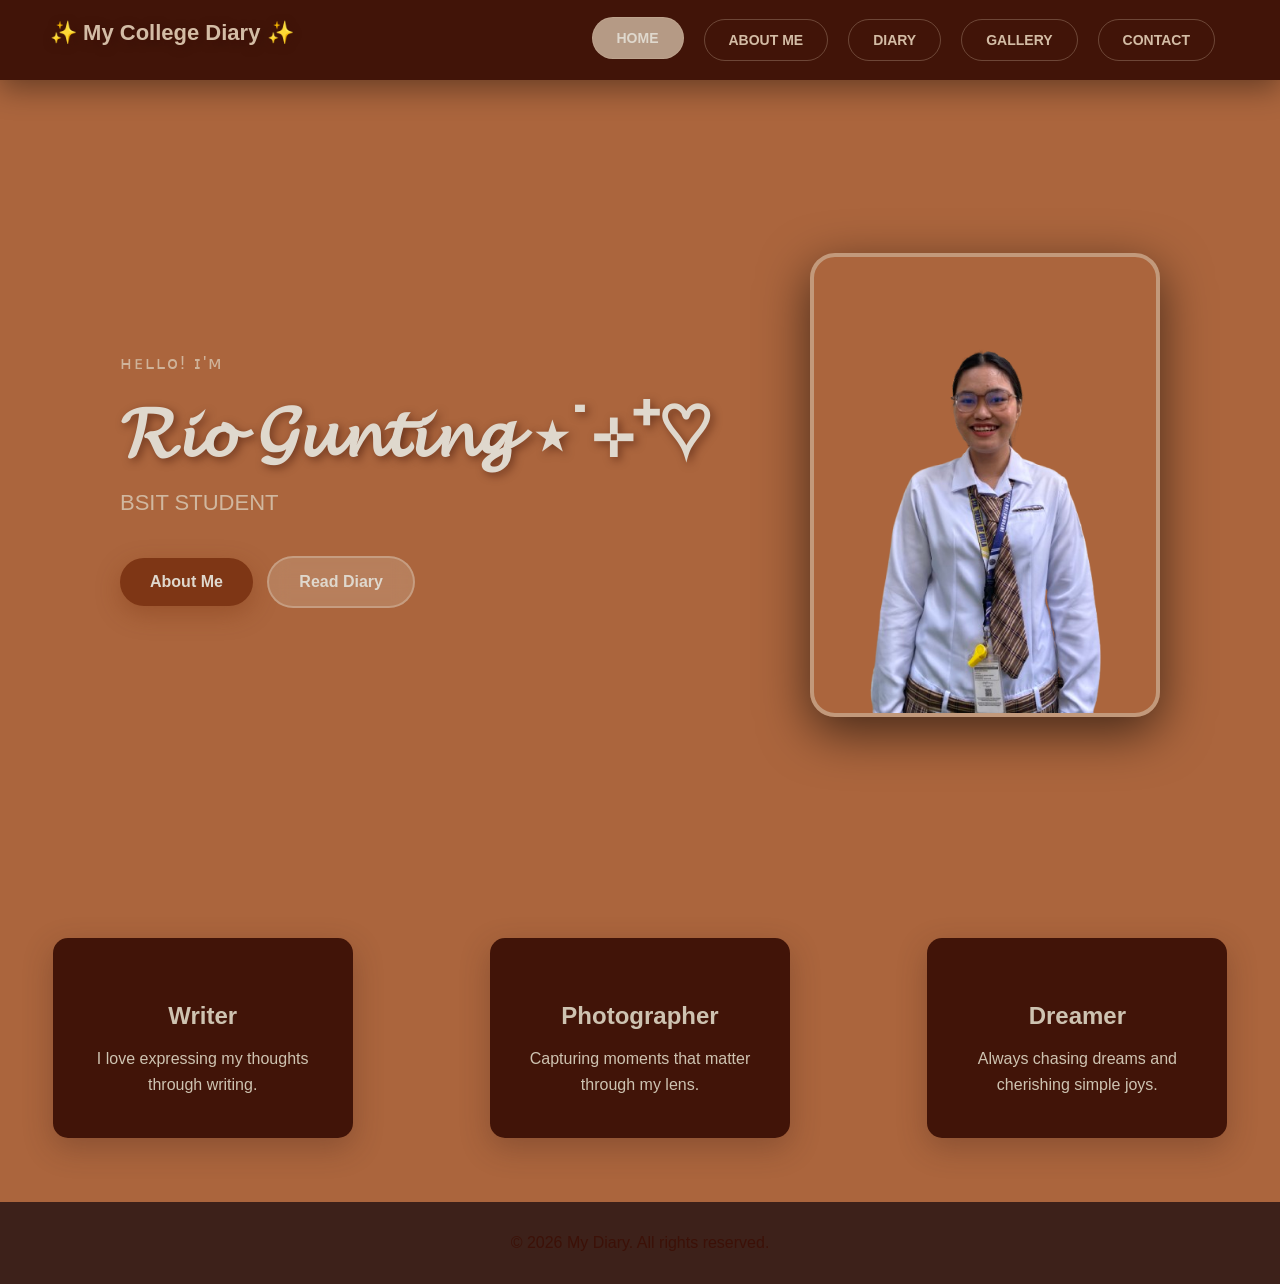
<file: index.html>
<!DOCTYPE html>
<html lang="en">
<head>
    <meta charset="UTF-8">
    <meta name="viewport" content="width=device-width, initial-scale=1">
    <title>Rio's College Diary</title>
    <link rel="stylesheet" href="style.css">
</head>
<body>
    <!-- Navigation -->
    <div class="site-title">✨ My College Diary ✨</div>
    <nav>
        <a href="index.html" class="active">HOME</a>
        <a href="about.html">ABOUT ME</a>
        <a href="diary.html">DIARY</a>
        <a href="gallery.html">GALLERY</a>
        <a href="contact.html">CONTACT</a>
    </nav>

    <!-- Hero Section -->
    <header>
        <div class="intro-text">
            <small>ʜᴇʟʟᴏ! ɪ'ᴍ</small>
            <h1>𝓡𝓲𝓸 𝓖𝓾𝓷𝓽𝓲𝓷𝓰 ⋆˙⊹⁺♡</h1>
            <p class="subtitle">BSIT STUDENT</p>
            <div class="hero-buttons">
                <a href="about.html" class="btn primary">About Me</a>
                <a href="diary.html" class="btn secondary">Read Diary</a>
            </div>
        </div>
        <img src="removebg.png" alt="Rio Gunting" class="profile-photo">
    </header>
</body>
</html>
    <div style="display: grid; grid-template-columns: repeat(auto-fit, minmax(280px, 1fr)); gap: 2rem; margin-top: 3rem; justify-items: center;">
    <div style="background: var(--white); padding: 2.5rem 2rem; border-radius: 15px; box-shadow: var(--shadow); text-align: center; min-height: 200px; display: flex; flex-direction: column; justify-content: center; width: 100%; max-width: 300px;">
        <i class="fas fa-feather-alt" style="font-size: 3rem; color: var(--accent); margin-bottom: 1.5rem;"></i>
        <h3 style="margin: 0 0 1rem 0; font-size: 1.5rem;">Writer</h3>
        <p style="margin: 0; line-height: 1.6;">I love expressing my thoughts through writing.</p>
    </div>
    
    <div style="background: var(--white); padding: 2.5rem 2rem; border-radius: 15px; box-shadow: var(--shadow); text-align: center; min-height: 200px; display: flex; flex-direction: column; justify-content: center; width: 100%; max-width: 300px;">
        <i class="fas fa-camera" style="font-size: 3rem; color: var(--accent); margin-bottom: 1.5rem;"></i>
        <h3 style="margin: 0 0 1rem 0; font-size: 1.5rem;">Photographer</h3>
        <p style="margin: 0; line-height: 1.6;">Capturing moments that matter through my lens.</p>
    </div>
    
    <div style="background: var(--white); padding: 2.5rem 2rem; border-radius: 15px; box-shadow: var(--shadow); text-align: center; min-height: 200px; display: flex; flex-direction: column; justify-content: center; width: 100%; max-width: 300px;">
        <i class="fas fa-heart" style="font-size: 3rem; color: var(--accent); margin-bottom: 1.5rem;"></i>
        <h3 style="margin: 0 0 1rem 0; font-size: 1.5rem;">Dreamer</h3>
        <p style="margin: 0; line-height: 1.6;">Always chasing dreams and cherishing simple joys.</p>
    </div>
</div>

 <footer class="footer">
        <div class="container">
            <p>&copy; 2026 My Diary. All rights reserved.</p>
        </div>
    </footer>
</file>
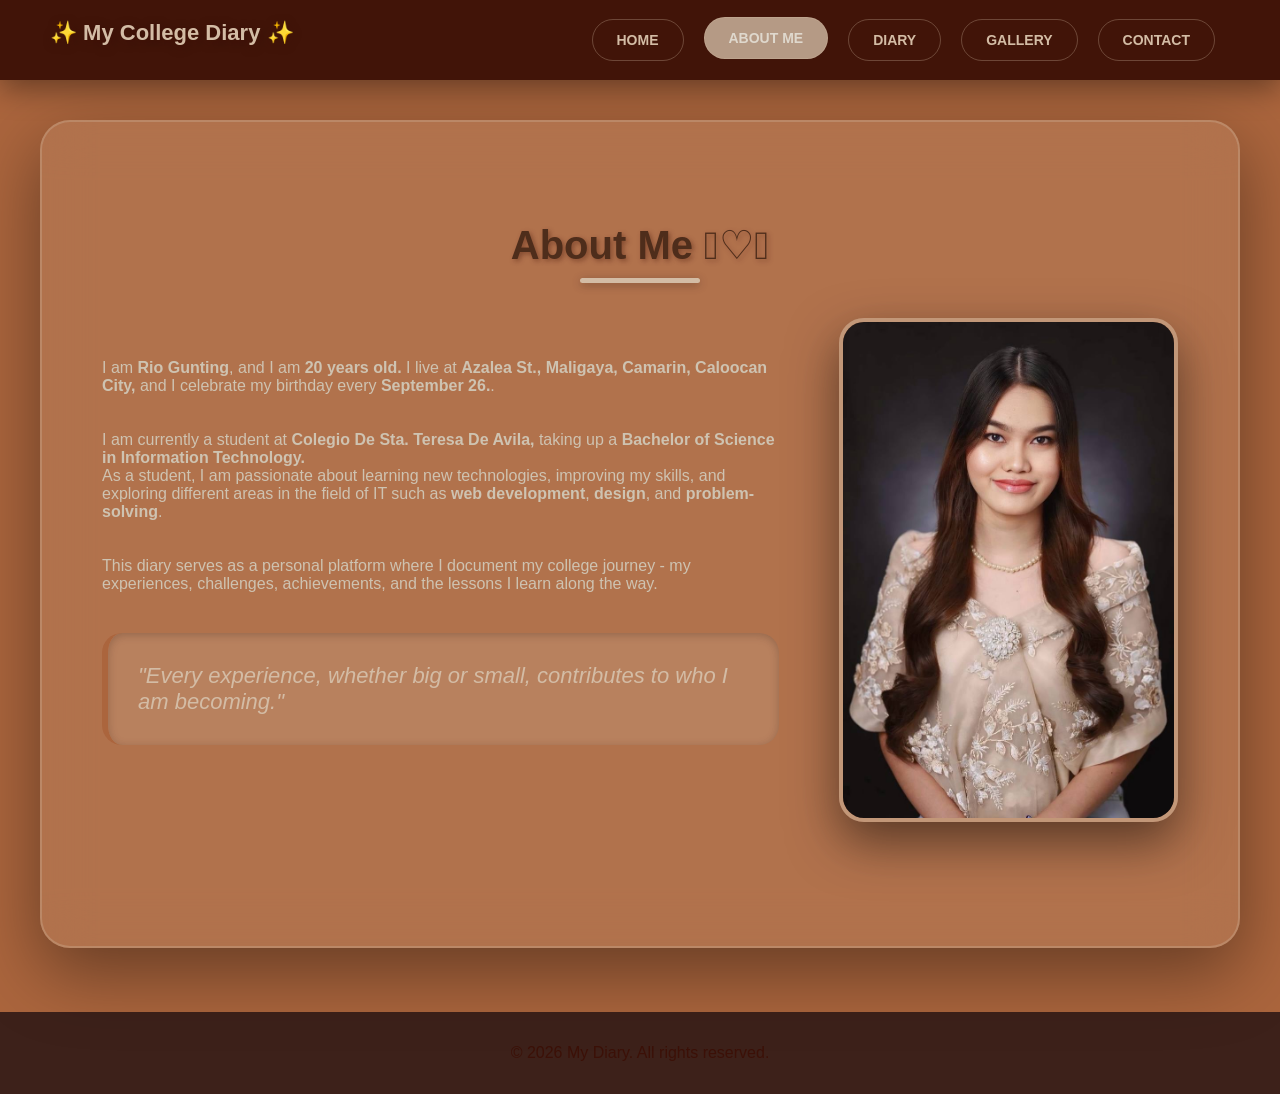
<file: about.html>
<!DOCTYPE html>
<html lang="en">
<head>
    <meta charset="UTF-8">
    <meta name="viewport" content="width=device-width, initial-scale=1">
    <title>About Me - Rio's Diary</title>
    <link rel="stylesheet" href="style.css">
</head>
<body>
    <div class="site-title">✨ My College Diary ✨</div>
    <nav>
        <a href="index.html">HOME</a>
        <a href="about.html" class="active">ABOUT ME</a>
        <a href="diary.html">DIARY</a>
        <a href="gallery.html">GALLERY</a>
        <a href="contact.html">CONTACT</a>
    </nav>

    <section class="page-content">
        <h1>About Me 𓆩♡𓆪</h1>
        <div class="content-grid">
            <div class="text-content">
                <p>I am <strong>Rio Gunting</strong>, and I am <strong>20 years old. </strong>I live at <strong>Azalea St., Maligaya, Camarin, Caloocan City,</strong> and I celebrate my birthday every <strong>September 26.</strong>.</p> <br></br>
                <p>I am currently a student at <strong>Colegio De Sta. Teresa De Avila,</strong> taking up a <strong>Bachelor of Science in Information Technology.</strong> </p>
                <p>As a student, I am passionate about learning new technologies, improving my skills, and exploring different areas in the field of IT such as <strong>web development</strong>, <strong>design</strong>, and <strong>problem-solving</strong>.</p><br></br>
                <p>This diary serves as a personal platform where I document my college journey - my experiences, challenges, achievements, and the lessons I learn along the way.</p>
                <blockquote>"Every experience, whether big or small, contributes to who I am becoming."</blockquote>
            </div>
            <div class="about-image">
                <img src="formal.jfif" alt="Rio Gunting">
            </div>
            
        </div>
    </section>
</body>
</html>
   <footer class="footer">
        <div class="container">
            <p>&copy; 2026 My Diary. All rights reserved.</p>
        </div>
    </footer>
</file>
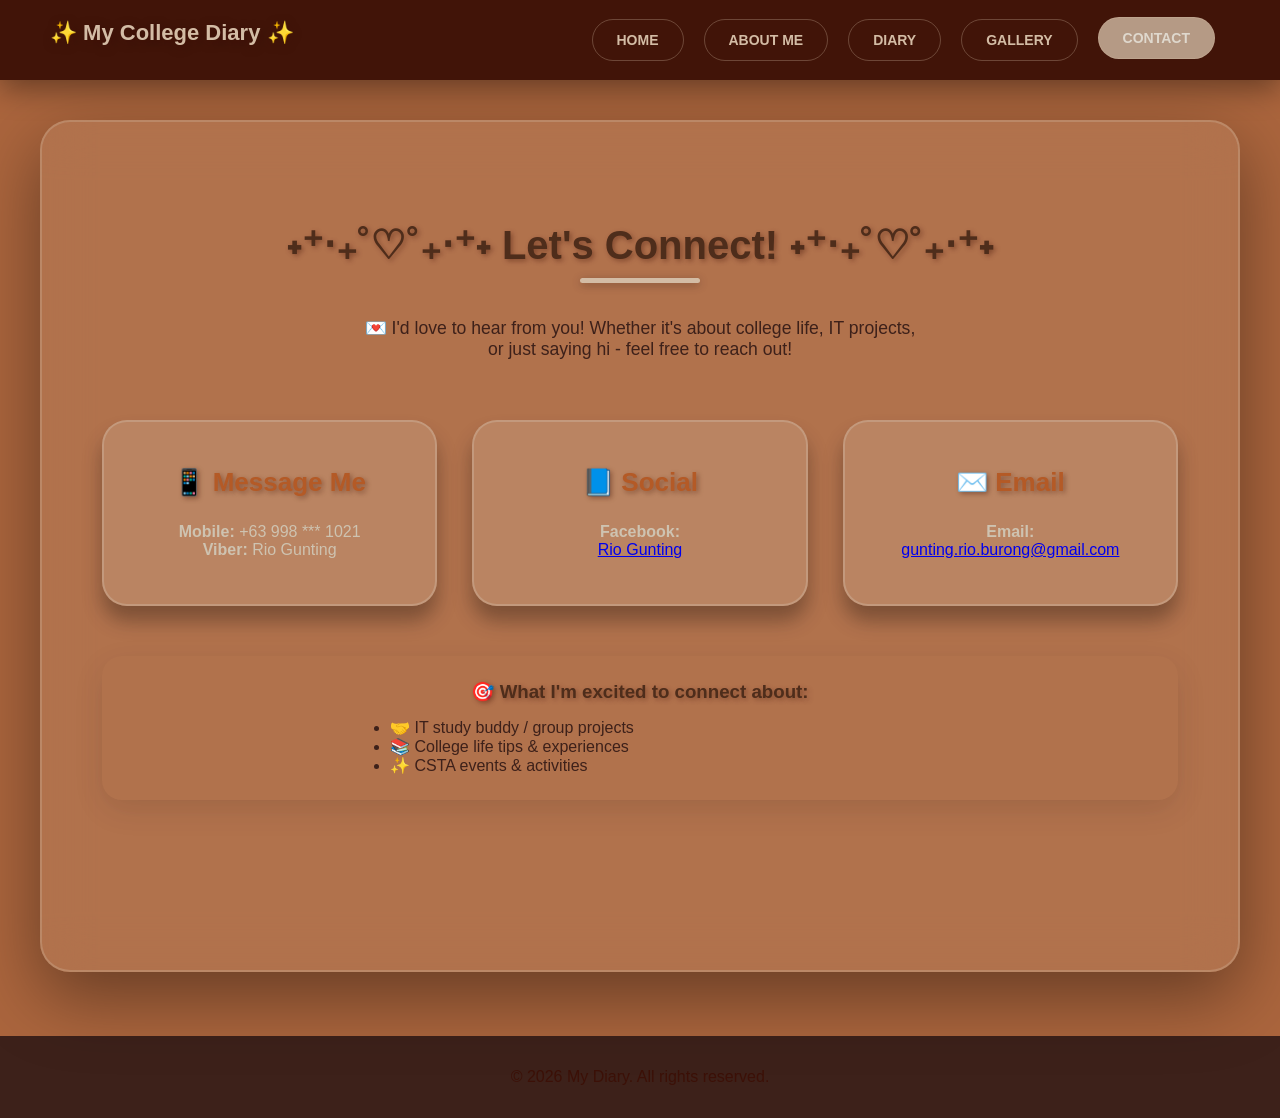
<file: contact.html>
<!DOCTYPE html>
<html lang="en">
<head>
    <meta charset="UTF-8">
    <meta name="viewport" content="width=device-width, initial-scale=1">
    <title>Contact - Rio Gunting</title>
    <link rel="stylesheet" href="style.css">
    <style>
        .contact-intro {
            text-align: center;
            max-width: 600px;
            margin: 0 auto 50px;
            padding: 0 20px;
            color:#3D211A;
            font-size: 1.1em;
        }
        .contact-cta {
            text-align: center;
            margin: 50px 0;
            padding: 25px;
            background: ( #AB653D 0%, #bd6b3b 100%);
            border-radius: 20px;
            box-shadow: 0 10px 30px rgba(0,0,0,0.1);
        }
        .contact-cta h3 { color: #c0aa72; margin-bottom: 15px; }
    </style>
</head>
<body>
    <div class="site-title">✨ My College Diary ✨</div>
    <nav>
        <a href="index.html">HOME</a>
        <a href="about.html">ABOUT ME</a>
        <a href="diary.html">DIARY</a>
        <a href="gallery.html">GALLERY</a>
        <a href="contact.html" class="active">CONTACT</a>
    </nav>

    <section class="page-content contact-page">
        <h1 style="text-align: center;">˖⁺‧₊˚♡˚₊‧⁺˖ Let's Connect! ˖⁺‧₊˚♡˚₊‧⁺˖</h1>
        
    
        <div class="contact-intro">
            💌 I'd love to hear from you! Whether it's about college life, IT projects, or just saying hi - feel free to reach out! 
        </div>

        <div class="contact-grid">
            <div class="contact-card">
                <h3>📱 Message Me</h3>
                <p><strong>Mobile:</strong> +63 998 *** 1021</p>
                <p><strong>Viber:</strong> Rio Gunting</p>
            </div>
            <div class="contact-card">
                <h3>📘 Social</h3>
                <p><strong>Facebook:</strong><br>
                <a href="https://facebook.com/riogunting" target="_blank">Rio Gunting</a></p>
            </div>
            <div class="contact-card">
                <h3>✉️ Email</h3>
                <p><strong>Email:</strong><br>
                <a href="mailto:gunting.rio.burong@gmail.com">gunting.rio.burong@gmail.com</a></p>
            </div>
        </div>

       
        <div class="contact-cta">
            <h3>🎯 What I'm excited to connect about:</h3>
            <ul style="text-align: left; max-width: 500px; margin: 0 auto; color: #3D211A">
                <li>🤝 IT study buddy / group projects</li>
                <li>📚 College life tips & experiences</li>
                <li>✨ CSTA events & activities</li>
            </ul>
        </div>
    </section>

    <footer class="footer">
        <div class="container">
            <p>&copy; 2026 My Diary. All rights reserved.</p>
        </div>
    </footer>
</file>
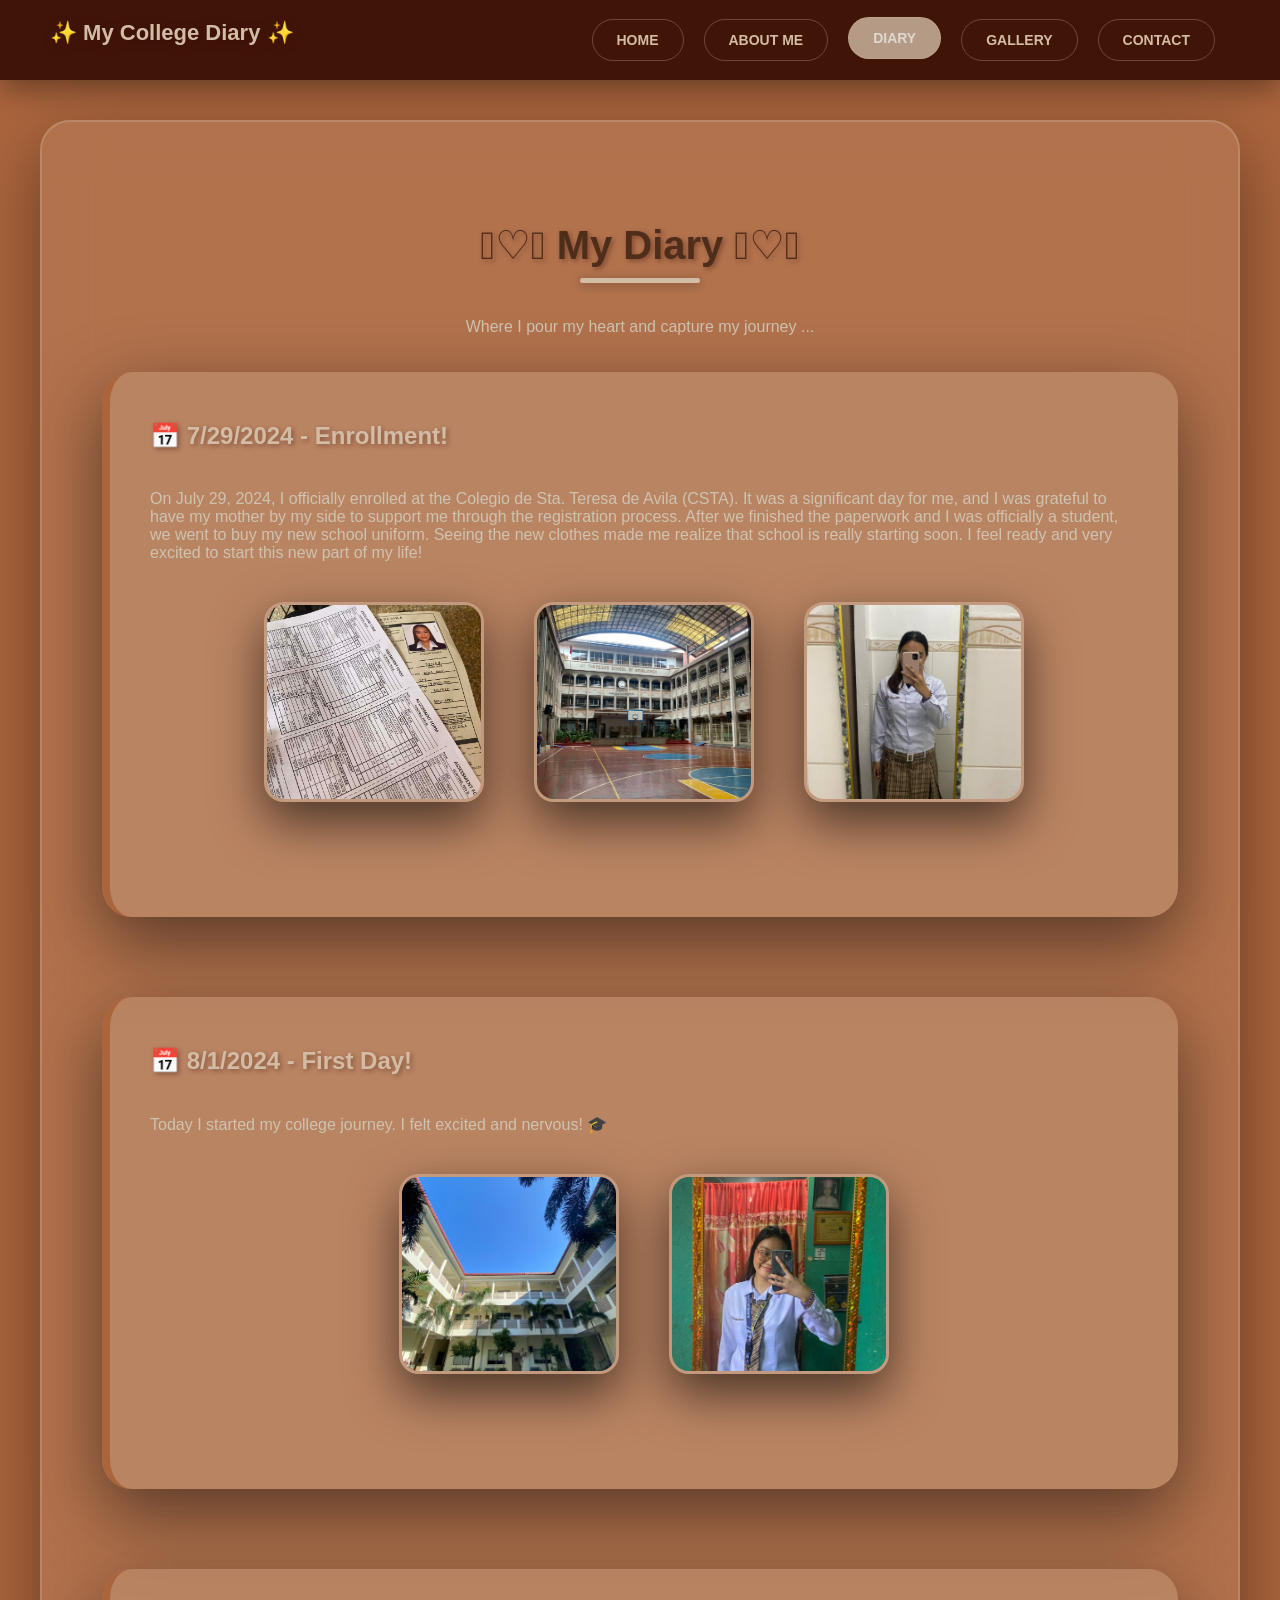
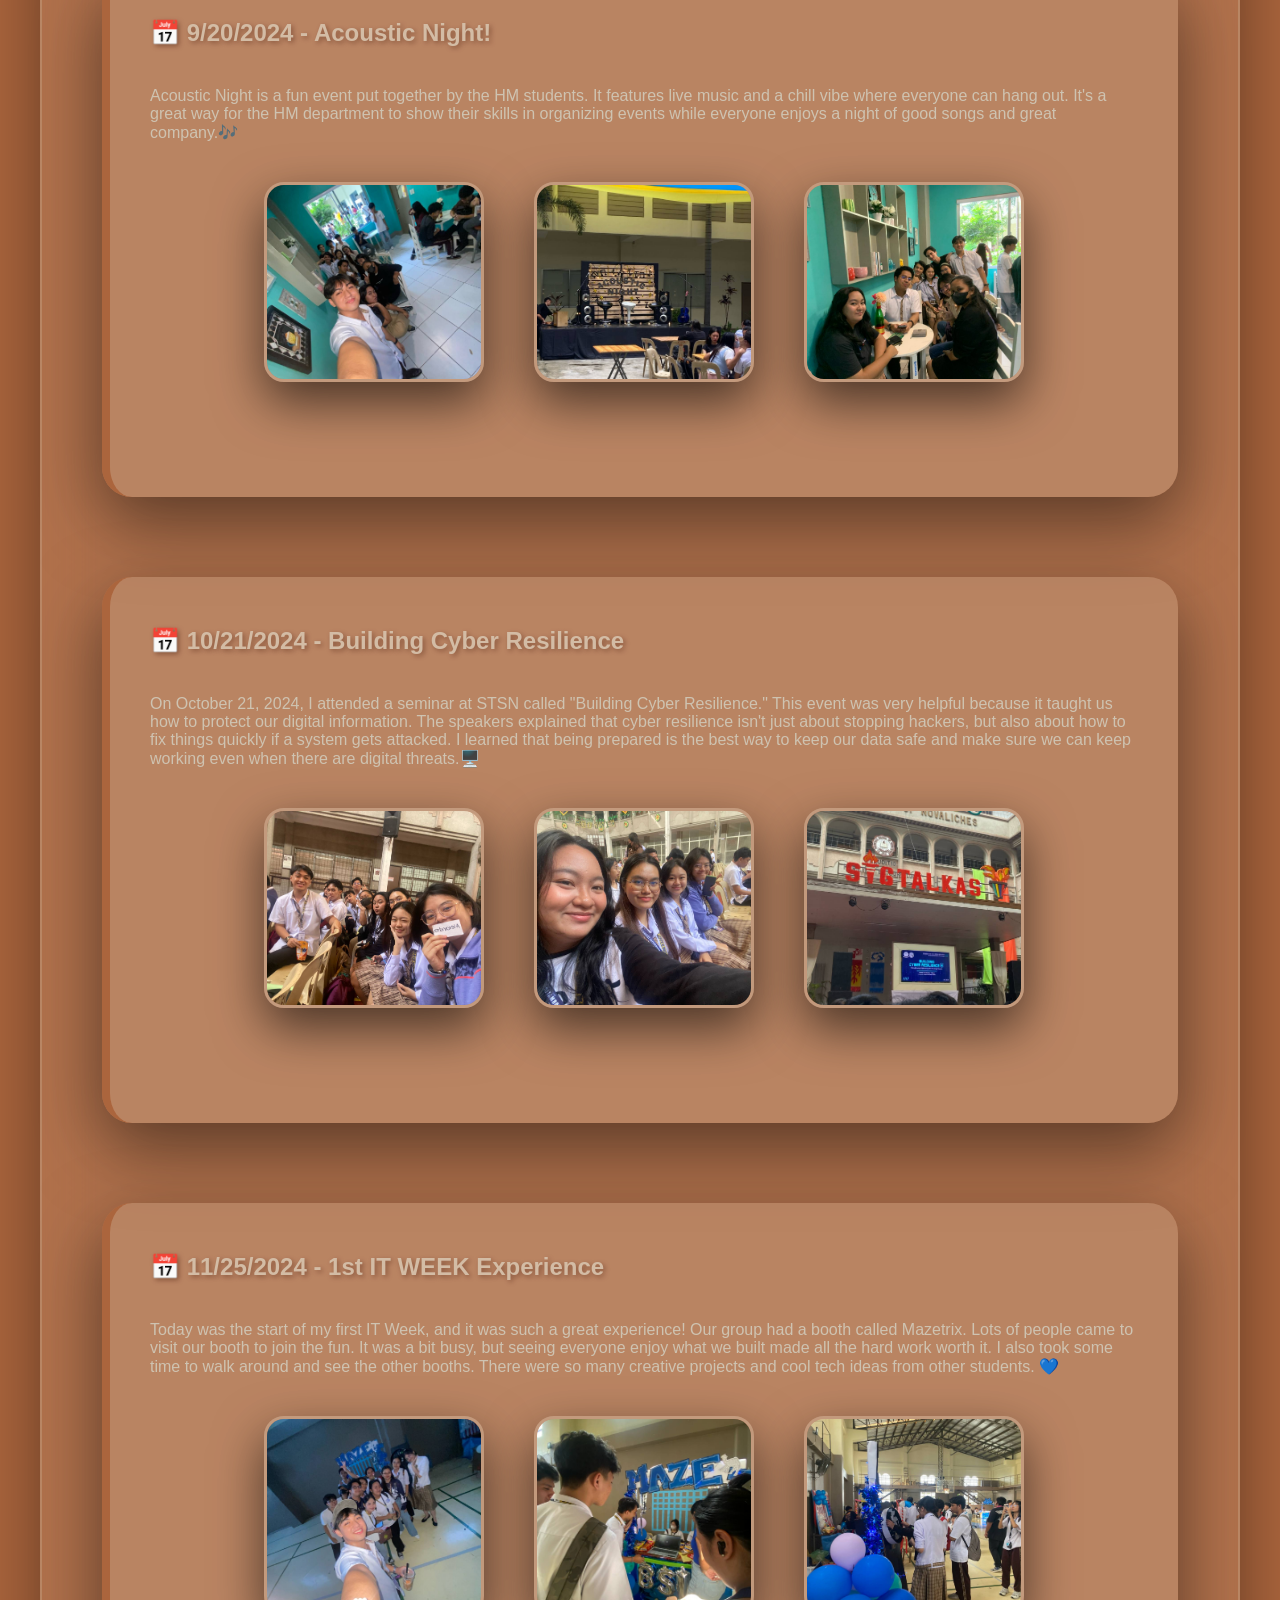
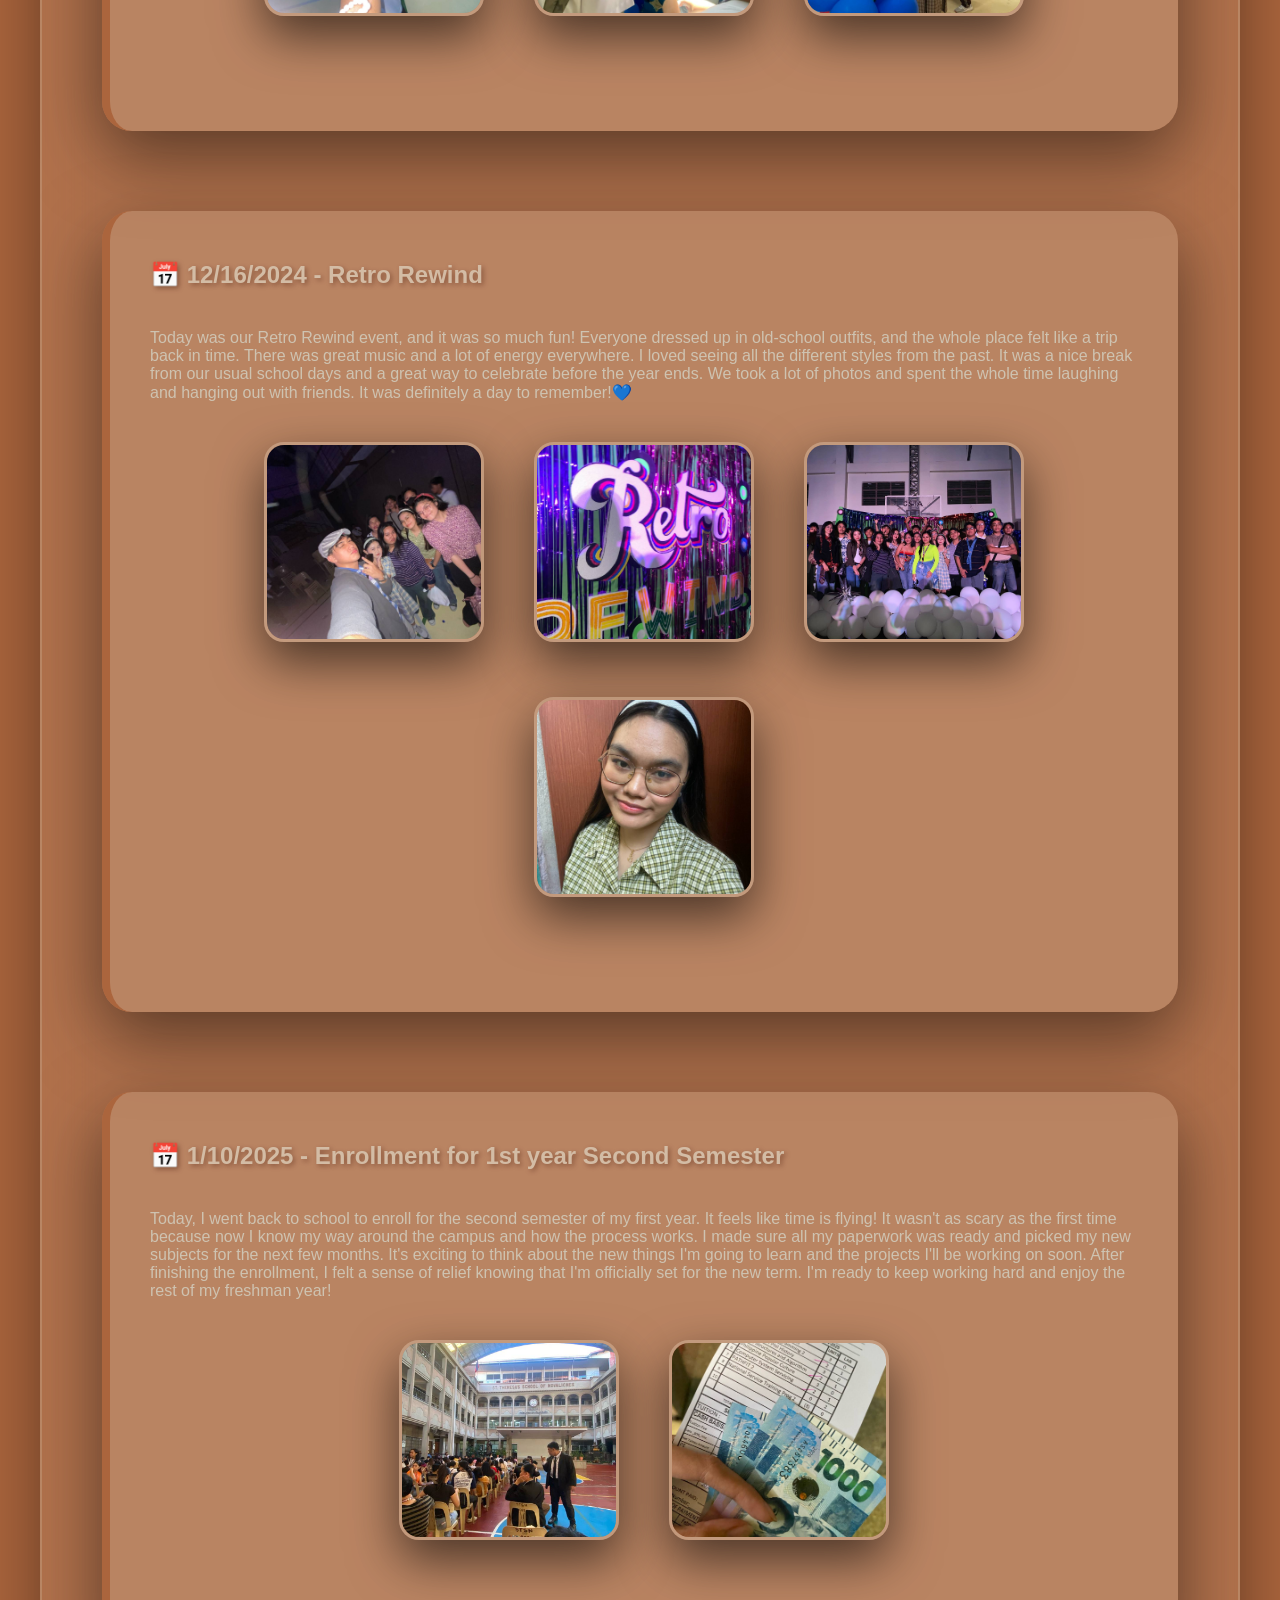
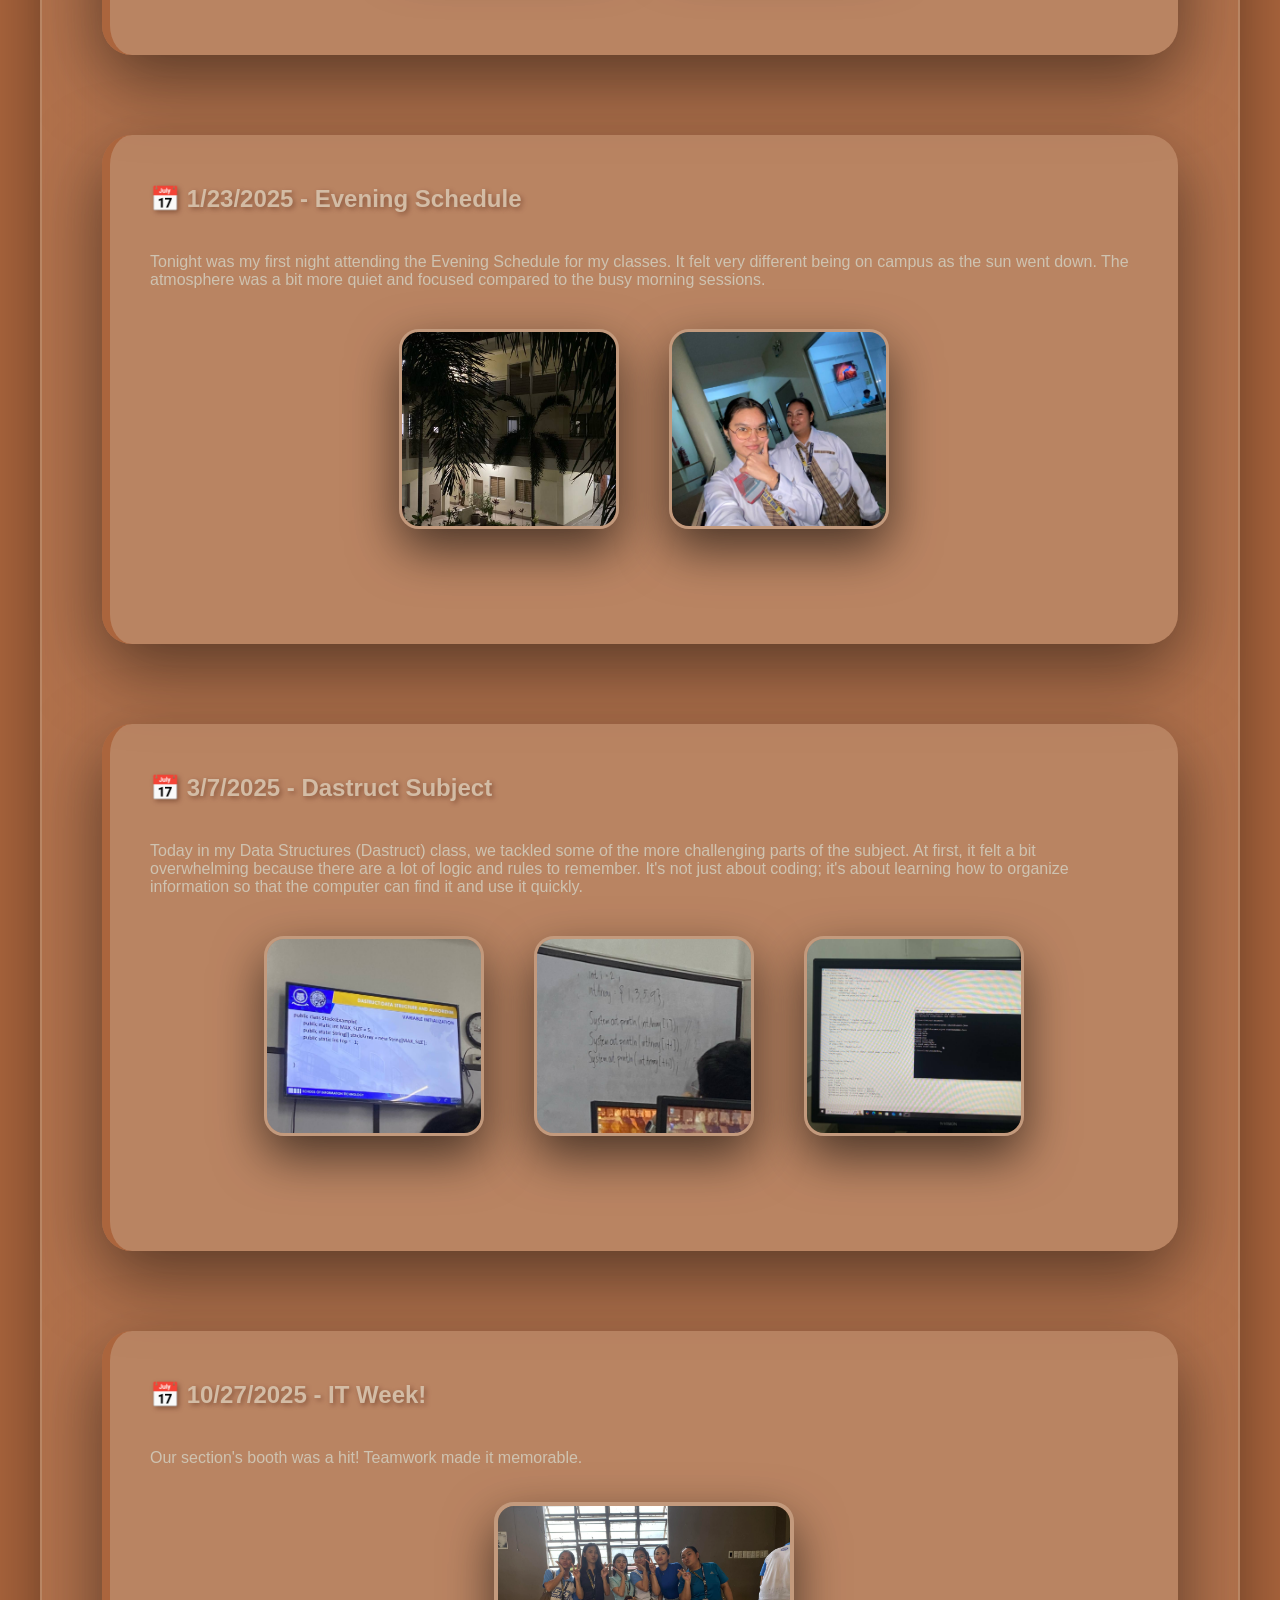
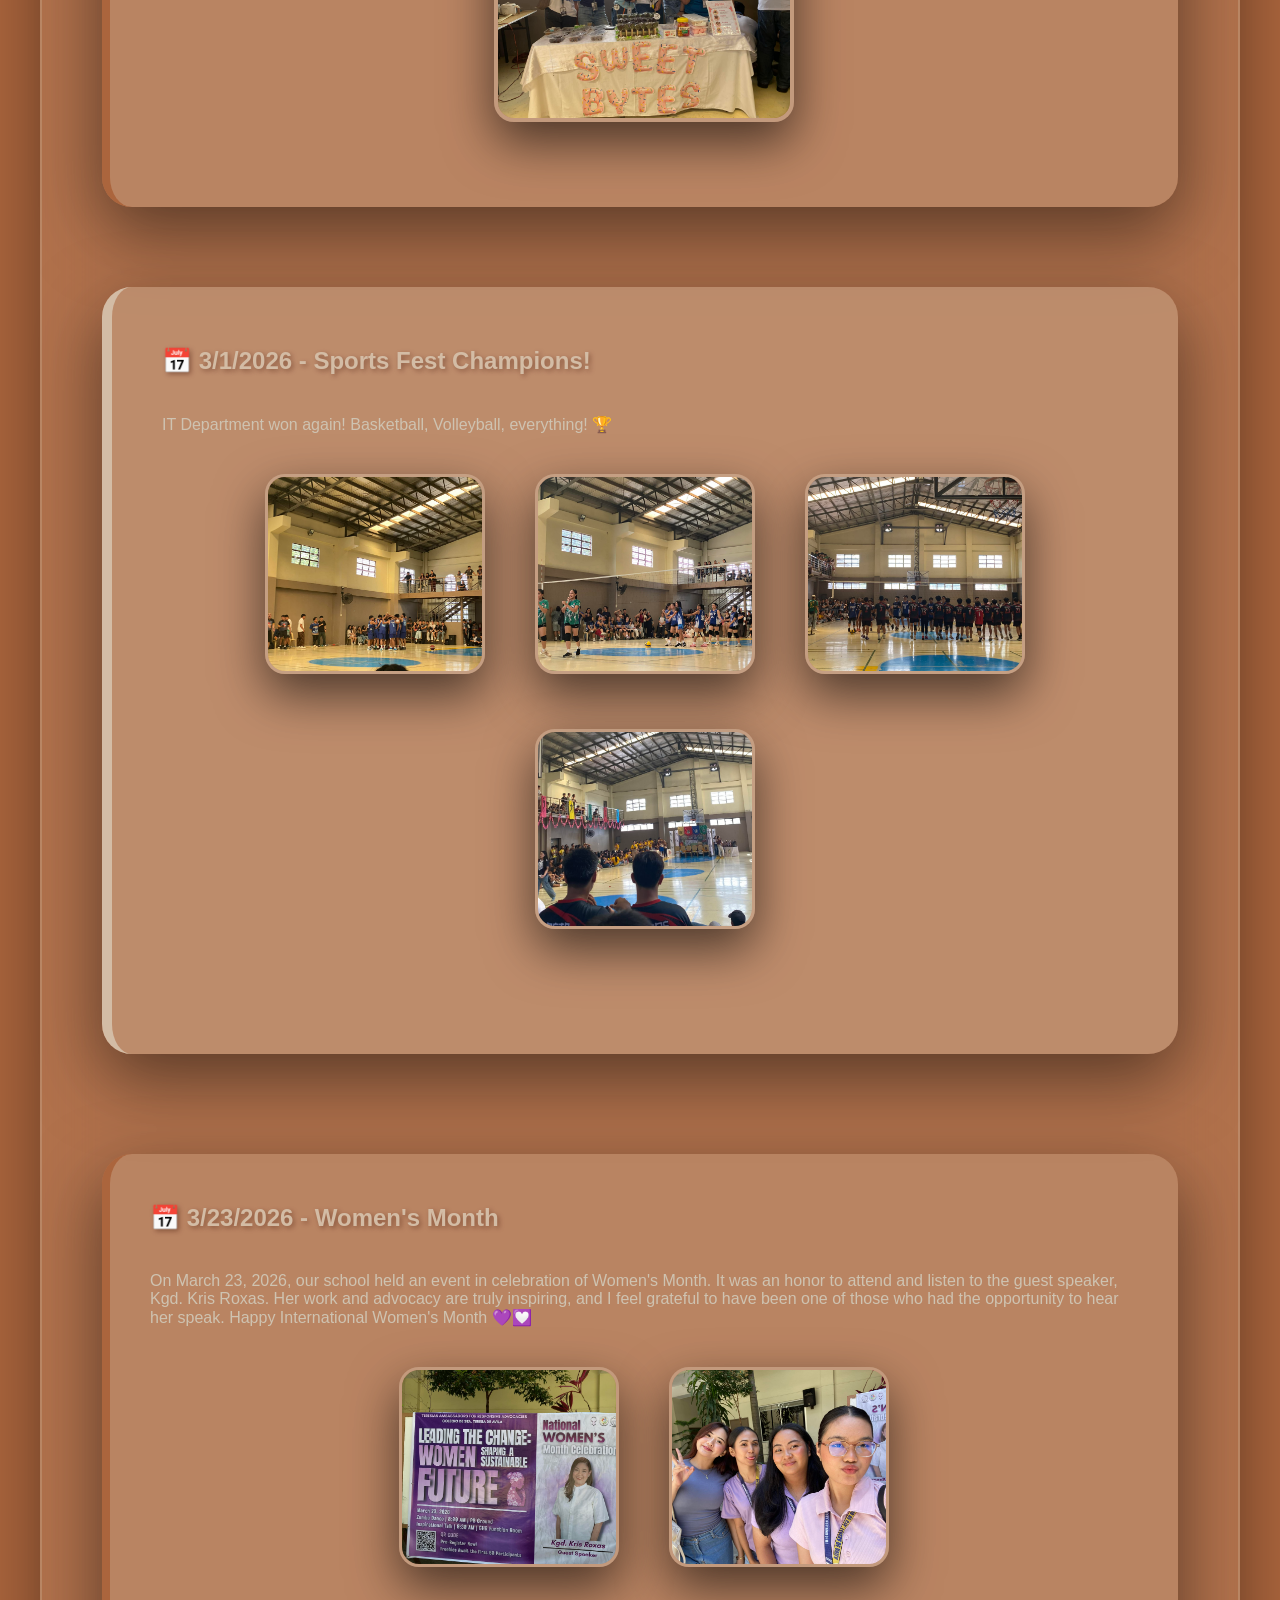
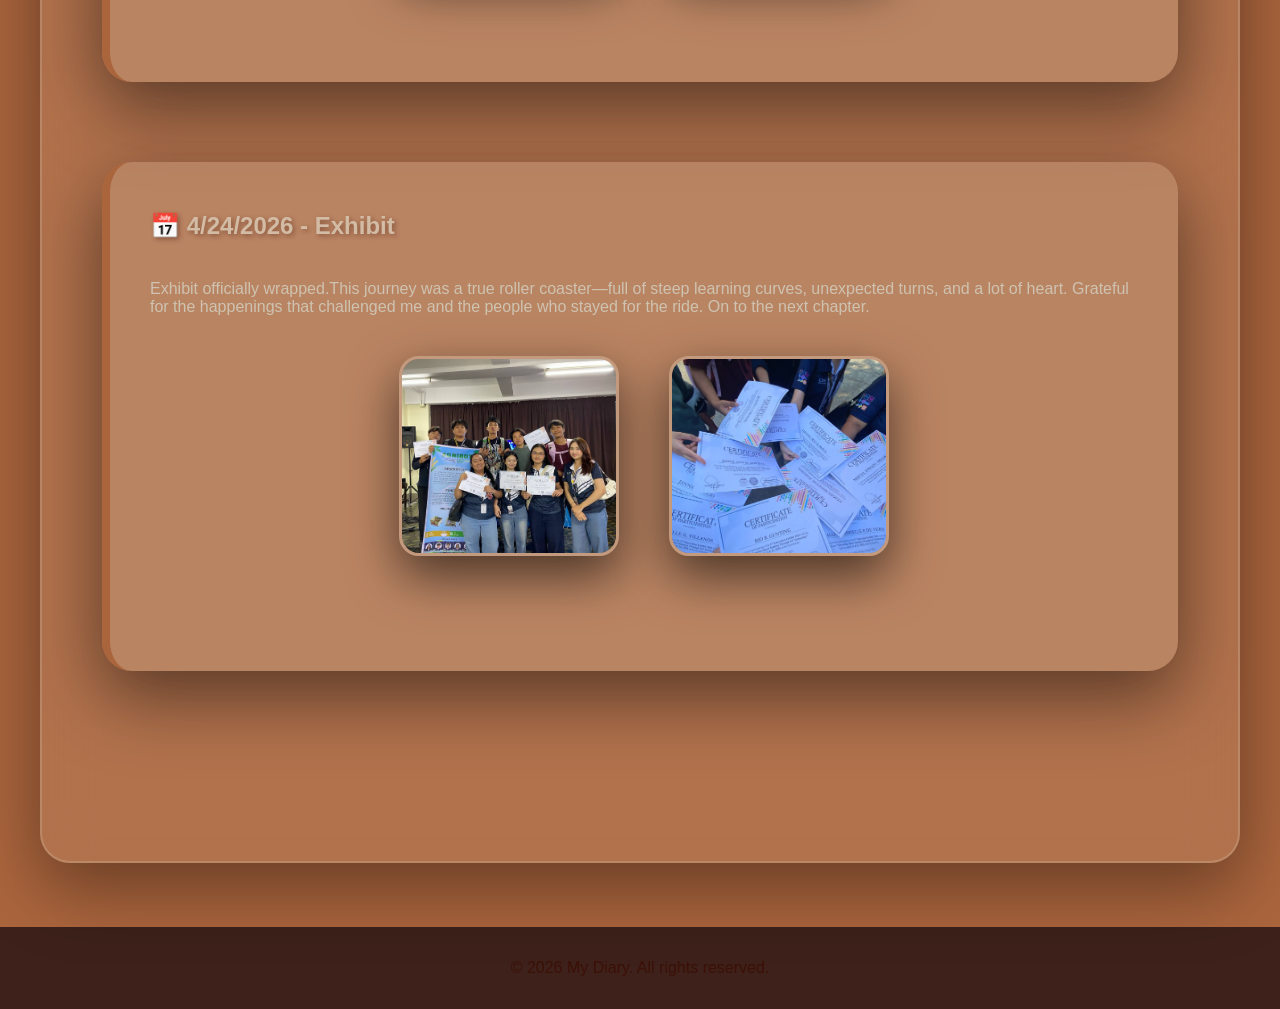
<file: diary.html>
<!DOCTYPE html>
<html lang="en">
<head>
    <meta charset="UTF-8">
    <meta name="viewport" content="width=device-width, initial-scale=1">
    <title>Diary - Rio's College Journey</title>
    <link rel="stylesheet" href="style.css">
</head>
<body>
    <div class="site-title">✨ My College Diary ✨</div>
    <nav>
        <a href="index.html">HOME</a>
        <a href="about.html">ABOUT ME</a>
        <a href="diary.html" class="active">DIARY</a>
        <a href="gallery.html">GALLERY</a>
        <a href="contact.html">CONTACT</a>
    </nav>

    <div class="diary-wrapper">
        
        <section class="page-content diary-page">
            <h1>𓆩♡𓆪 My Diary 𓆩♡𓆪</h1>
            <p class="diary-intro" style="text-align: center; margin: 0 auto; max-width: 600px;"> Where I pour my heart and capture my journey ...</p>
            <br></br>
           
            <div id="staticEntries">
                
            </div>
            
            
            <div id="dynamicEntriesSection"></div>
        </section>
    </div>

    <script>
        
        const STATIC_ENTRIES = [
            {
                date: "2024-07-29",
                title: "Enrollment!",
                content: "On July 29, 2024, I officially enrolled at the Colegio de Sta. Teresa de Avila (CSTA). It was a significant day for me, and I was grateful to have my mother by my side to support me through the registration process. After we finished the paperwork and I was officially a student, we went to buy my new school uniform. Seeing the new clothes made me realize that school is really starting soon. I feel ready and very excited to start this new part of my life!",
                images: ["enroll.jfif", "stsn.jfif", "uni.jfif"]
            },
            {
                date: "2024-08-01",
                title: "First Day!",
                content: "Today I started my college journey. I felt excited and nervous! 🎓",
                images: ["first.jfif", "me.jfif"]
            },
            {
                date: "2024-09-20",
                title: "Acoustic Night!",
                content: "Acoustic Night is a fun event put together by the HM students. It features live music and a chill vibe where everyone can hang out. It's a great way for the HM department to show their skills in organizing events while everyone enjoys a night of good songs and great company.🎶",
                images: ["friend.jfif", "acoustic.jfif", "trops.jfif"]
            },
            {
                date: "2024-10-21",
                title: "Building Cyber Resilience",
                content: "On October 21, 2024, I attended a seminar at STSN called \"Building Cyber Resilience.\" This event was very helpful because it taught us how to protect our digital information. The speakers explained that cyber resilience isn't just about stopping hackers, but also about how to fix things quickly if a system gets attacked. I learned that being prepared is the best way to keep our data safe and make sure we can keep working even when there are digital threats.🖥️",
                images: ["freny.jfif", "frenyy.jfif", "cyber.jfif"]
            },
            {
                date: "2024-11-25",
                title: "1st IT WEEK Experience",
                content: "Today was the start of my first IT Week, and it was such a great experience! Our group had a booth called Mazetrix. Lots of people came to visit our booth to join the fun. It was a bit busy, but seeing everyone enjoy what we built made all the hard work worth it. I also took some time to walk around and see the other booths. There were so many creative projects and cool tech ideas from other students. 💙",
                images: ["group.jfif", "mazetrix.jfif", "part.jfif"]
            },
            {
                date: "2024-12-16",
                title: "Retro Rewind",
                content: "Today was our Retro Rewind event, and it was so much fun! Everyone dressed up in old-school outfits, and the whole place felt like a trip back in time. There was great music and a lot of energy everywhere. I loved seeing all the different styles from the past. It was a nice break from our usual school days and a great way to celebrate before the year ends. We took a lot of photos and spent the whole time laughing and hanging out with friends. It was definitely a day to remember!💙",
                images: ["troops.jfif", "retro.jfif", "firstyr.jfif", "self.jfif"]
            },
            {
                date: "2025-01-10",
                title: "Enrollment for 1st year Second Semester",
                content: "Today, I went back to school to enroll for the second semester of my first year. It feels like time is flying! It wasn't as scary as the first time because now I know my way around the campus and how the process works. I made sure all my paperwork was ready and picked my new subjects for the next few months. It's exciting to think about the new things I'm going to learn and the projects I'll be working on soon. After finishing the enrollment, I felt a sense of relief knowing that I'm officially set for the new term. I'm ready to keep working hard and enjoy the rest of my freshman year!",
                images: ["line.jfif", "payment.jfif"]
            },
            {
                date: "2025-01-23",
                title: "Evening Schedule",
                content: "Tonight was my first night attending the Evening Schedule for my classes. It felt very different being on campus as the sun went down. The atmosphere was a bit more quiet and focused compared to the busy morning sessions.",
                images: ["evening.jfif", "withstacey.jfif"]
            },
            {
                date: "2025-03-07",
                title: "Dastruct Subject",
                content: "Today in my Data Structures (Dastruct) class, we tackled some of the more challenging parts of the subject. At first, it felt a bit overwhelming because there are a lot of logic and rules to remember. It's not just about coding; it's about learning how to organize information so that the computer can find it and use it quickly.",
                images: ["dastract.jfif", "board.jfif", "handson.jfif"]
            },
            {
                date: "2025-10-27",
                title: "IT Week!",
                content: "Our section's booth was a hit! Teamwork made it memorable.",
                images: ["itweek.jfif"]
            },
            {
                date: "2026-03-01",
                title: "Sports Fest Champions!",
                featured: true,
                content: "IT Department won again! Basketball, Volleyball, everything! 🏆",
                images: ["basketball.jfif", "vball.jfif", "mens.jfif", "last.jfif"]
            },
            {
                date: "2026-03-23",
                title: "Women's Month",
                content: "On March 23, 2026, our school held an event in celebration of Women's Month. It was an honor to attend and listen to the guest speaker, Kgd. Kris Roxas. Her work and advocacy are truly inspiring, and I feel grateful to have been one of those who had the opportunity to hear her speak. Happy International Women's Month 💜💟",
                images: ["women.jfif", "purple.jfif"]
            },
            {
                date: "2026-04-24",
                title: "Exhibit",
                content: " Exhibit officially wrapped.This journey was a true roller coaster—full of steep learning curves, unexpected turns, and a lot of heart. Grateful for the happenings that challenged me and the people who stayed for the ride. On to the next chapter. ",
                images: ["ex6.jfif", "ex8.jfif"]
            }
        ];

        
        window.onload = function() {
            loadStaticEntries();
            loadDynamicEntries();
        };

        function loadStaticEntries() {
            const container = document.getElementById('staticEntries');
            container.innerHTML = STATIC_ENTRIES.map(entry => {
                const dateStr = new Date(entry.date).toLocaleDateString('en-PH');
                const imagesHtml = entry.images.length > 1 ? 
                    `<div class="multi-images">${entry.images.map(img => `<img src="${img}" alt="${entry.title}">`).join('')}</div>` :
                    `<img src="${entry.images[0]}" alt="${entry.title}">`;
                
                const featuredClass = entry.featured ? 'featured' : '';
                
                return `
                    <article class="diary-entry ${featuredClass}">
                        <h3>📅 ${dateStr} - ${entry.title}</h3>
                        <p>${entry.content}</p>
                        ${imagesHtml}
                    </article>
                `;
            }).join('');
        }

        function loadDynamicEntries() {
            const entries = JSON.parse(localStorage.getItem('fullDiaryEntries')) || [];
            const container = document.getElementById('dynamicEntriesSection');
            
            if (entries.length === 0) {
                container.innerHTML = '';
                return;
            }

            container.innerHTML = `
                <h3 style="color: #DAA520; margin: 40px 0 25px; text-align: center; border-bottom: 2px solid #DAA520; padding-bottom: 10px;">📱 Recently Saved Entries (${entries.length})</h3>
                ${entries.slice(0, 8).map(entry => `
                    <article class="diary-entry full-entry">
                        <div class="entry-header">
                            <span class="entry-date">${new Date(entry.date).toLocaleDateString('en-PH')}</span>
                            <span class="entry-time">${entry.timestamp}</span>
                        </div>
                        <h3>${entry.title}</h3>
                        <p>${entry.content.substring(0, 200)}${entry.content.length > 200 ? '...' : ''}</p>
                        ${entry.photo ? `<img src="${entry.photo}" alt="Entry photo" class="full-entry-photo">` : ''}
                        <div class="entry-actions-full">
                            <button onclick="viewFullEntry(${entry.id})" class="btn small secondary">👁️ View Full</button>
                            <button onclick="deleteFullEntry(${entry.id})" class="btn small danger">🗑️ Delete</button>
                        </div>
                    </article>
                `).join('')}
            `;
        }

        function deleteFullEntry(id) {
            if (confirm('🗑️ Delete this entry forever?')) {
                let entries = JSON.parse(localStorage.getItem('fullDiaryEntries')) || [];
                entries = entries.filter(e => e.id != id);
                localStorage.setItem('fullDiaryEntries', JSON.stringify(entries));
                loadDynamicEntries();
            }
        }

        function viewFullEntry(id) {
            const entries = JSON.parse(localStorage.getItem('fullDiaryEntries')) || [];
            const entry = entries.find(e => e.id == id);
            if (entry) {
                const fullContent = `📝 ${entry.title}\n\n${entry.content}\n\n💾 Saved: ${entry.timestamp}`;
                alert(fullContent);
            }
        }
    </script>
</body>
</html>
 <footer class="footer">
        <div class="container">
            <p>&copy; 2026 My Diary. All rights reserved.</p>
        </div>
    </footer>
</file>
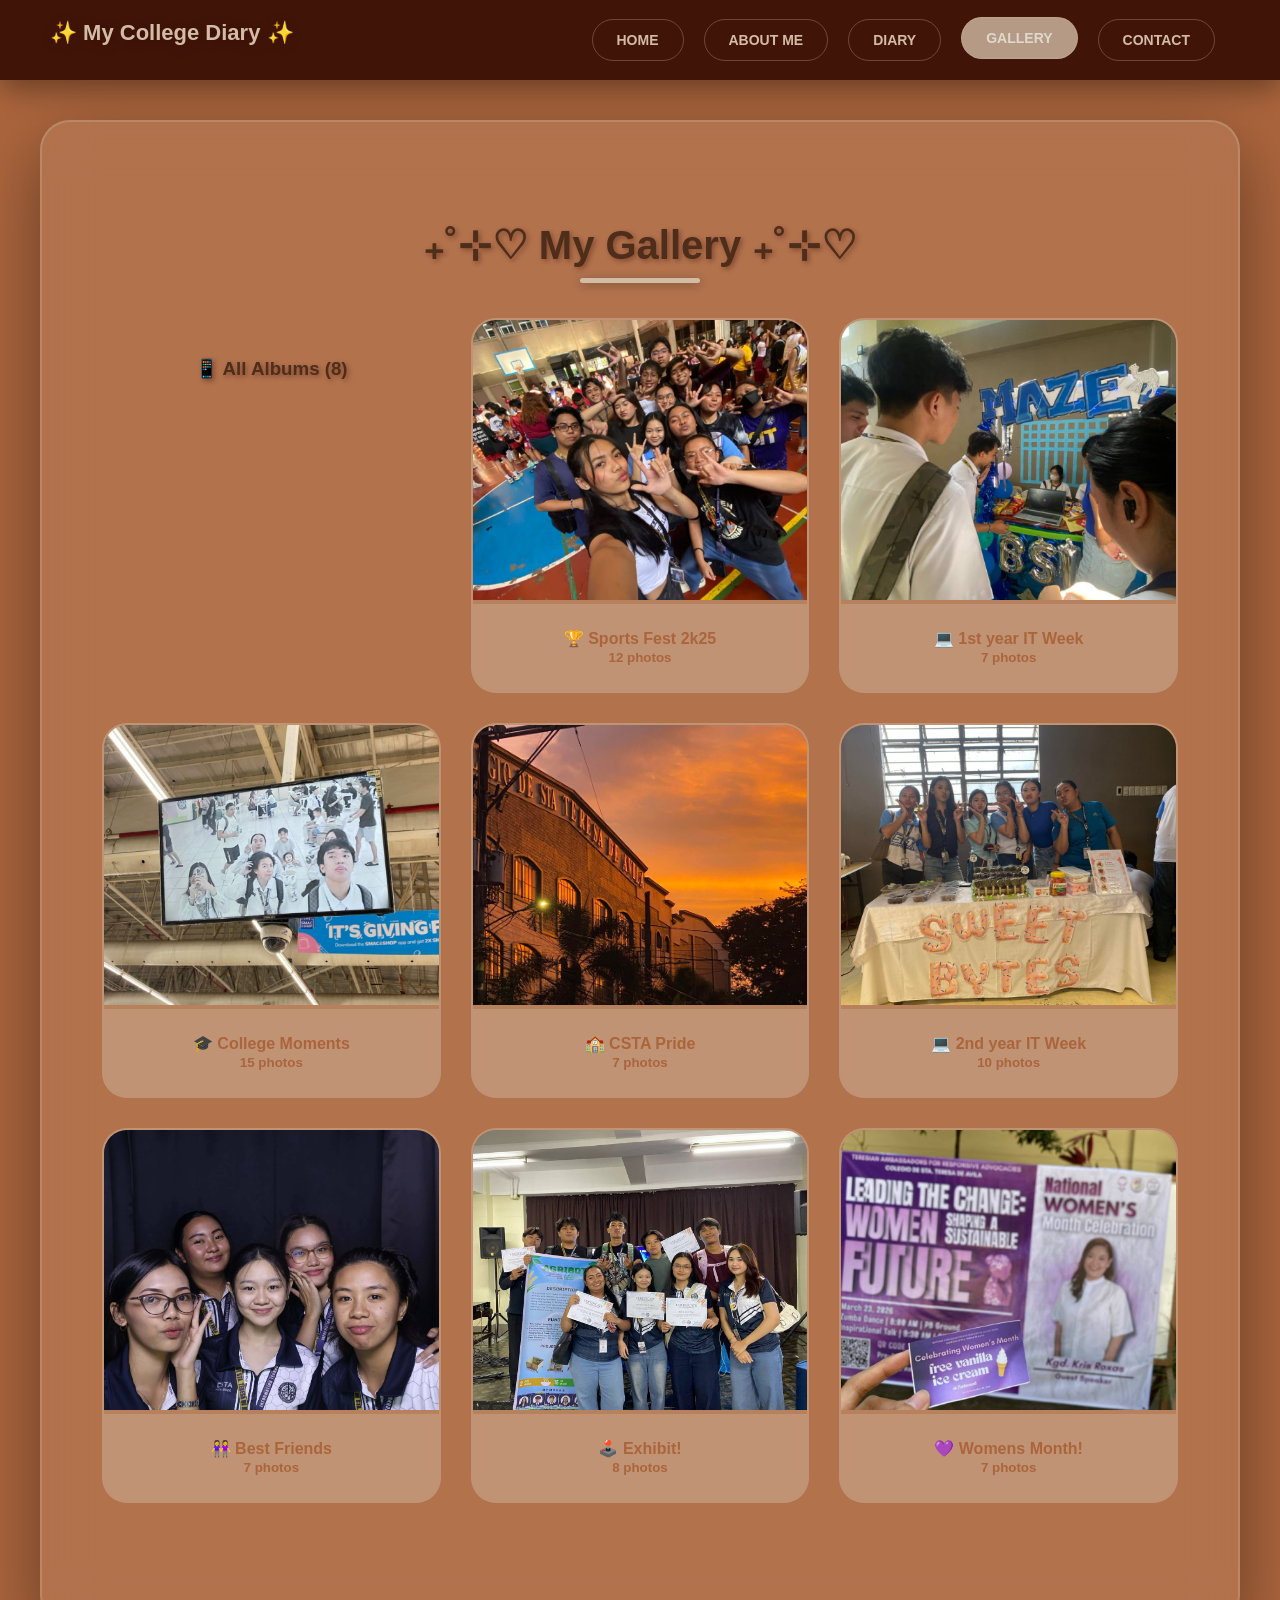
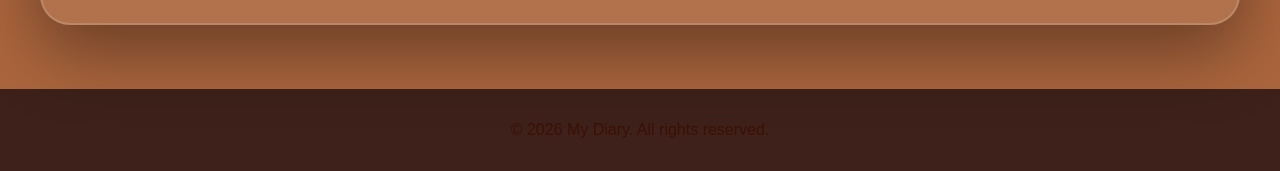
<file: gallery.html>
<!DOCTYPE html>
<html lang="en">
<head>
    <meta charset="UTF-8">
    <meta name="viewport" content="width=device-width, initial-scale=1">
    <title>Gallery - Rio's Memories</title>
    <link rel="stylesheet" href="style.css">
    <style>
        .album-modal{display:none;position:fixed;top:0;left:0;width:100%;height:100%;background:rgba(0,0,0,0.95);z-index:9999;padding:25px;overflow-y:auto;backdrop-filter:blur(20px)}
        .album-modal.active{display:block}
        .album-header{display:flex;justify-content:space-between;align-items:center;margin-bottom:35px;color:#fff;padding-bottom:20px;border-bottom:3px solid rgba(255,255,255,0.2)}
        .album-title-modal{font-size:30px;font-weight:700;text-shadow:2px 2px 8px rgba(0,0,0,0.8)}
        .album-close{background:rgba(255,255,255,0.2);color:#fff;border:none;font-size:26px;width:55px;height:55px;border-radius:50%;cursor:pointer;backdrop-filter:blur(10px);transition:all .3s}
        .album-close:hover{background:rgba(255,60,60,0.7);transform:scale(1.15)}
        .phone-gallery{display:grid;grid-template-columns:repeat(3,1fr);gap:4px;max-width:100%;margin:0 auto}
        .phone-photo{aspect-ratio:1;border-radius:12px;overflow:hidden;cursor:pointer;position:relative;transition:all .3s;box-shadow:0 4px 20px rgba(0,0,0,0.4)}
        .phone-photo:hover{transform:scale(1.03);box-shadow:0 8px 30px rgba(0,0,0,0.6)}
        .phone-photo img{width:100%;height:100%;object-fit:cover}
        .phone-photo.featured{grid-column:span 2;grid-row:span 2}

        @media (min-width:769px) and (max-width:1024px){.phone-gallery{grid-template-columns:repeat(4,1fr);gap:6px}}
        @media (min-width:1025px){.phone-gallery{grid-template-columns:repeat(5,1fr);gap:8px}}
    </style>
</head>
<body>
    <div class="site-title">✨ My College Diary ✨</div>
    <nav>
        <a href="index.html">HOME</a>
        <a href="about.html">ABOUT ME</a>
        <a href="diary.html">DIARY</a>
        <a href="gallery.html" class="active">GALLERY</a>
        <a href="contact.html">CONTACT</a>
    </nav>

    <section class="page-content gallery-page">
        <h1>₊˚⊹♡ My Gallery ₊˚⊹♡</h1>
        
        <div class="gallery-grid" id="savedAlbumsSection"></div>
    </section>

    <div class="album-modal" id="albumModal">
        <div class="album-header">
            <h2 class="album-title-modal" id="albumTitleModal"></h2>
            <button class="album-close" onclick="closeAlbumModal()">×</button>
        </div>
        <div class="phone-gallery" id="phoneGallery"></div>
    </div>

    <script>
        const ALBUMS = {
            'sports':{title:'🏆 Sports Fest 2k25',photos:['sport8.jfif','sportfest.jfif','sport1.jfif','sport2.jfif','sport3.jfif','sport4.jfif','sport5.jfif','sport6.jfif','sport7.jfif','sport.jfif','sport9.jfif','sport10.jfif']},
            'itweek1':{title:'💻 1st year IT Week',photos:['mazetrix.jfif','group.jfif','part.jfif','it1.jfif','it2.jfif','it3.jfif','it4.jfif']},
            'college-moments':{title:'🎓 College Moments',photos:['college8.jfif','moments1.jfif','moments2.jfif','moments3.jfif','college1.jfif','withstacey.jfif','college2.jfif','college3.jfif','college9.jfif','college5.jfif','college11.jfif','college7.jfif','college4.jfif','college10.jfif','college6.jfif']},
            'csta-pride':{title:'🏫 CSTA Pride',photos:['csta.jfif','csta1.jfif','csta2.jfif','csta3.jfif','first.jfif','csta4.jfif','csta5.jfif']},
            'itweek2':{title:'💻 2nd year IT Week',photos:['itweek.jfif','itw1.jfif','itw2.jfif','itw3.jfif','itw4.jfif','itw5.jfif','itw6.jfif','itw7.jfif','itw8.jfif','itw9.jfif']},
            'friends':{title:'👭 Best Friends',photos:['bff1.jfif','bff2.jfif','bff3.jfif','bff4.jfif','bff5.jfif','bff6.jfif','bff7.jfif']},
            'exhibit':{title:'🕹️ Exhibit!',photos:['ex6.jfif','ex2.jfif','ex3.jfif','ex4.jfif','ex5.jfif','ex1.jfif','ex7.jfif','ex8.jfif']},
            'women':{title:'💜 Womens Month!',photos:['women6.jfif','women1.jfif','women.jfif','women2.jfif','women3.jfif','women4.jfif','women5.jfif']},
        };

        function loadAllAlbums(){
            const saved=JSON.parse(localStorage.getItem('savedGalleryAlbums'))||[];
            const allAlbums=[...Object.entries(ALBUMS).map(([id,a])=>({id,title:a.title,photos:a.photos})),...saved];
            const container=document.getElementById('savedAlbumsSection');
            
            if(allAlbums.length===0){
                container.innerHTML='<div style="text-align:center;padding:80px;color:#DEB887">📸 No albums yet!</div>';
                return;
            }
            
            container.innerHTML=`<h3 style="color:#DAA520;margin:40px 0 30px;text-align:center">📱 All Albums (${allAlbums.length})</h3>
                ${allAlbums.slice(0,12).map(a=>`
                    <div class="gallery-item" style="position:relative" data-album-id="${a.id}">
                        <img src="${a.photos[0]}" alt="${a.title}" style="object-fit:cover;width:100%;height:280px">
                        <p>${a.title}<br><small>${a.photos.length} photos</small></p>
                    </div>
                `).join('')}`;
            
            document.querySelectorAll('.gallery-item[data-album-id]').forEach(item=>{
                item.addEventListener('click',e=>{
                    openPhoneGallery(item.dataset.albumId);
                });
            });
        }

        function openPhoneGallery(albumId){
            let album;
            const saved=JSON.parse(localStorage.getItem('savedGalleryAlbums'))||[];
            album=saved.find(a=>a.id==albumId)||ALBUMS[albumId];
            if(album){
                document.getElementById('albumTitleModal').textContent=`${album.title} (${album.photos.length} photos)`;
                document.getElementById('phoneGallery').innerHTML=album.photos.map((p,i)=>`
                    <div class="phone-photo ${i===0?'featured':''}" onclick="openFullPhoto('${p}')">
                        <img src="${p}" alt="${album.title}">
                    </div>
                `).join('');
                document.getElementById('albumModal').classList.add('active');
                document.body.style.overflow='hidden';
            }
        }

        function closeAlbumModal(){document.getElementById('albumModal').classList.remove('active');document.body.style.overflow='auto'}
        function openFullPhoto(src){window.open(src,'_blank')}
        document.getElementById('albumModal').addEventListener('click',e=>e.target===this&&closeAlbumModal());
        document.addEventListener('keydown',e=>e.key==='Escape'&&closeAlbumModal());

        window.onload=()=>{
            loadAllAlbums();
        };
    </script>
</body>
</html>
 <footer class="footer">
        <div class="container">
            <p>&copy; 2026 My Diary. All rights reserved.</p>
        </div>
    </footer>
</file>
<file: style.css>
* {
    box-sizing: border-box;
    margin: 0;
    padding: 0;
}

:root {
    --primary: #3D211A;
    --secondary: #8b5534;
    --accent: #A07856;
    --light: #834f42;
    --white: rgba(60, 16, 6, 0.95);
    --shadow: 0 10px 30px rgba(63, 33, 26, 0.3);
}
/* BODY  */
body {
    font-family: 'Arial', sans-serif;
    background: #AB653D; 
    color: #cec3b1; 
    padding-top: 80px;
    min-height: 100vh;
}

/* NAVIGATION */
.site-title {
    position: fixed;
    left: 50px;
    top: 20px;
    font-size: 22px;
    font-weight: bold;
    color: #D3BCA5; 
    z-index: 1100;
    text-shadow: 0 2px 10px rgba(60,16,6,0.5);
}

nav {
    position: fixed;
    top: 0;
    width: 100%;
    background: rgba(60, 16, 6, 0.95); 
    backdrop-filter: blur(20px);
    display: flex;
    justify-content: flex-end;
    align-items: center;
    gap: 10px;
    height: 80px;
    padding: 0 60px;
    z-index: 1000;
    box-shadow: 0 8px 30px rgba(0,0,0,0.4);
}

nav a {
    color: #D3BCA5;
    text-decoration: none;
    font-weight: 600;
    font-size: 14px;
    padding: 12px 24px;
    border-radius: 25px;
    transition: all 0.3s ease;
    margin: 0 5px;
    border: 1px solid rgba(211, 188, 165, 0.3);
}

nav a:hover, nav a.active {
    color: #DFD8CD;
    background: rgba(211, 188, 165, 0.8);
    transform: translateY(-2px);
}

/* HERO */
header {
    display: flex;
    align-items: center;
    justify-content: space-between;
    padding: 100px 120px;
    min-height: 90vh;
    max-width: 1400px;
    margin: 0 auto;
}

.intro-text {
    max-width: 600px;
}

.intro-text small {
    font-size: 18px;
    letter-spacing: 2px;
    opacity: 0.9;
    display: block;
    margin-bottom: 10px;
    color: #D3BCA5;
}

.intro-text h1 {
    font-size: 72px;
    font-weight: 700;
    margin: 15px 0;
    line-height: 1.2;
    color: #DFD8CD;
    text-shadow: 3px 3px 8px rgba(60,16,6,0.5);
}

.subtitle {
    font-size: 22px;
    margin-bottom: 30px;
    opacity: 0.95;
    font-weight: 500;
    color: #D3BCA5;
}

.profile-photo {
    max-width: 350px;
    border-radius: 25px;
    border: 4px solid rgba(211, 188, 165, 0.6);
    box-shadow: 0 15px 50px rgba(0,0,0,0.6);
}

/* PAGE CONTENT */
.page-content {
    max-width: 1200px;
    margin: 40px auto;
    padding: 100px 60px;
    background: rgba(211, 188, 165, 0.15);
    backdrop-filter: blur(25px);
    border-radius: 30px;
    box-shadow: 0 25px 70px rgba(0,0,0,0.4);
    border: 2px solid rgba(211, 188, 165, 0.3);
}

.page-content h1, .page-content h2, .page-content h3 {
    color: #4e2d1b !important;
    text-shadow: 2px 2px 5px rgba(60,16,6,0.4);
}

.page-content h1 {
    font-size: 40px;
    text-align: center;
    margin-bottom: 50px;
    position: relative;
}

.page-content h1::after {
    content: '';
    position: absolute;
    bottom: -15px;
    left: 50%;
    transform: translateX(-50%);
    width: 120px;
    height: 5px;
    background: #D3BCA5;
    border-radius: 3px;
    box-shadow: 0 2px 10px rgba(0,0,0,0.3);
}

/* BUTTONS */
.btn {
    display: inline-block;
    padding: 15px 30px;
    margin: 10px 10px 10px 0;
    border-radius: 30px;
    text-decoration: none;
    font-weight: 600;
    font-size: 16px;
    transition: all 0.3s ease;
    border: none;
    cursor: pointer;
}

.btn.primary {
    background: #7E3615;
    color: #DFD8CD;
    box-shadow: 0 8px 25px rgba(126,54,21,0.4);
}

.btn.primary:hover {
    transform: translateY(-3px);
    box-shadow: 0 15px 35px rgba(126,54,21,0.6);
}

.btn.secondary {
    background: rgba(211, 188, 165, 0.3);
    color: #DFD8CD;
    backdrop-filter: blur(10px);
    border: 2px solid rgba(211, 188, 165, 0.5);
}

/* DIARY */
.diary-entry {
    background: rgba(211, 188, 165, 0.25);
    padding: 35px;
    margin-bottom: 40px;
    border-radius: 20px;
    border-left: 6px solid #AB653D;
    box-shadow: 0 10px 30px rgba(0,0,0,0.3);
}

.diary-entry h3 {
    color: #D3BCA5 !important;
    margin-bottom: 15px;
    font-size: 24px;
}

.diary-entry.featured {
    background: rgba(211, 188, 165, 0.35);
    border-left-width: 8px;
    border-left-color: #D3BCA5;
}

/* DIARY IMAGES*/
.diary-entry img {
    width: 280px !important;
    height: 200px !important;
    object-fit: cover !important;
    border-radius: 18px;
    box-shadow: 0 12px 35px rgba(0,0,0,0.5);
    border: 4px solid rgba(211, 188, 165, 0.4);
    margin: 20px auto;
    display: block;
}

.multi-images, .side-by-side {
    display: flex;
    gap: 20px;
    flex-wrap: wrap;
    margin-top: 25px;
    justify-content: center;
}

.multi-images img, .side-by-side img {
    max-width: 220px;
    border-radius: 15px;
    box-shadow: 0 12px 30px rgba(0,0,0,0.4);
    border: 3px solid rgba(211, 188, 165, 0.4);
}

/* ABOUT ME */
.content-grid {
    display: grid;
    grid-template-columns: 2fr 1fr;
    gap: 60px;
    align-items: center;
}

.about-image img {
    width: 100%;
    border-radius: 25px;
    box-shadow: 0 20px 50px rgba(0,0,0,0.5);
    border: 4px solid rgba(211, 188, 165, 0.5);
}

blockquote {
    font-style: italic;
    font-size: 22px;
    color: #D3BCA5;
    margin: 40px 0;
    padding: 30px;
    background: rgba(211, 188, 165, 0.2);
    border-radius: 20px;
    border-left: 6px solid #AB653D;
    box-shadow: inset 0 2px 10px rgba(0,0,0,0.2);
}

/* GALLERY */
.gallery-grid {
    display: grid;
    grid-template-columns: repeat(auto-fit, minmax(320px, 1fr));
    gap: 30px;
    margin-top: 50px;
}

.gallery-item {
    background: rgba(211, 188, 165, 0.2);
    border-radius: 25px;
    overflow: hidden;
    transition: all 0.4s ease;
    cursor: pointer;
    border: 2px solid rgba(211, 188, 165, 0.3);
}

.gallery-item:hover {
    transform: translateY(-15px);
    box-shadow: 0 25px 60px rgba(0,0,0,0.5);
}

.gallery-item img {
    width: 100%;
    height: 280px;
    object-fit: cover;
}

.gallery-item p {
    padding: 25px;
    text-align: center;
    font-weight: 600;
    color: #AB653D;
    background: rgba(211, 188, 165, 0.3);
}

/* CONTACT*/
.contact-grid {
    display: grid;
    grid-template-columns: repeat(auto-fit, minmax(320px, 1fr));
    gap: 35px;
    margin-top: 60px;
}

.contact-card {
    background: rgba(211, 188, 165, 0.25);
    padding: 45px 35px;
    border-radius: 25px;
    text-align: center;
    border: 2px solid rgba(211, 188, 165, 0.4);
    box-shadow: 0 15px 20px rgba(0,0,0,0.3);
}

.contact-card h3 {
    color: #b45a26 !important;
    margin-bottom: 25px;
    font-size: 26px;
}

/* FORMS  */
input, textarea, .quick-input {
    background: rgba(223, 216, 205, 0.95);
    color: #3c1006;
    border: 2px solid rgba(211, 188, 165, 0.5);
    border-radius: 12px;
    padding: 15px;
    width: 100%;
}

/* RESPONSIVE  */
@media (max-width: 768px) {
    .site-title { left: 20px; font-size: 18px; }
    nav { justify-content: center; padding: 0 20px; gap: 5px; }
    nav a { padding: 10px 18px; font-size: 13px; }
    
    header { 
        flex-direction: column; 
        text-align: center; 
        padding: 80px 30px; 
    }
    .intro-text h1 { font-size: 52px; }
    .profile-photo { max-width: 300px; margin-top: 30px; }
    
    .page-content { 
        padding: 70px 30px; 
        margin: 20px 10px; 
        border-radius: 20px;
    }
    .content-grid { grid-template-columns: 1fr; gap: 40px; }
    
    .multi-images, .side-by-side { justify-content: center; gap: 15px; }
    .multi-images img, .side-by-side img { max-width: 180px; }
    
    .gallery-grid { grid-template-columns: 1fr; gap: 25px; }
    .contact-grid { grid-template-columns: 1fr; gap: 25px; }
    
    .diary-entry img {
        width: 240px !important;
        height: 170px !important;
    }
}

@media (max-width: 480px) {
    header { padding: 60px 20px; }
    .intro-text h1 { font-size: 42px; }
    nav { flex-wrap: wrap; height: auto; padding: 15px; }
    .page-content { padding: 50px 20px; }
}

.diary-entry {
    background: rgba(211, 188, 165, 0.25);
    padding: 50px 40px;             
    margin: 0 0 70px 0 !important;   
    border-radius: 30px;            
    border-left: 8px solid #AB653D;
    box-shadow: 0 25px 70px rgba(0,0,0,0.5);
    position: relative;
}


.diary-entry:not(:last-child) {
    margin-bottom: 80px !important;
}


.diary-entry h3 {
    margin-bottom: 30px !important;  
    padding-bottom: 10px;
}

/* IMAGE SPACING */
.diary-entry img {
    width: 300px !important;
    height: 220px !important;
    object-fit: cover !important;
    border-radius: 20px;
    margin: 35px auto !important;    
    display: block !important;
    box-shadow: 0 20px 50px rgba(0,0,0,0.6);
}

/* MULTI IMAGES  */
.multi-images, .side-by-side {
    gap: 30px !important;            
    margin: 40px 0 !important;       
    justify-content: center;
}

.multi-images img, .side-by-side img {
    width: 260px !important;
    height: 200px !important;
    margin: 0 10px 25px 10px !important;
}

/* Featured  */
.diary-entry.featured {
    padding: 60px 50px !important;
    margin-bottom: 100px !important;
    border-left-width: 10px;
}

/* PAGE CONTENT */
.page-content {
    padding-bottom: 120px !important; 
}

/* MOBILE */
@media (max-width: 768px) {
    .diary-entry {
        padding: 35px 25px !important;
        margin-bottom: 60px !important;
    }
    
    .diary-entry img {
        width: 260px !important;
        height: 190px !important;
        margin: 30px auto !important;
    }
    
    .multi-images, .side-by-side {
        gap: 20px !important;
        margin: 30px 0 !important;
    }
}

@media (max-width: 480px) {
    .diary-entry {
        padding: 30px 20px !important;
        margin-bottom: 50px !important;
    }
    
    .diary-entry img {
        width: 240px !important;
        height: 170px !important;
    }
    }

.btn-primary, .btn-secondary {
    padding: 15px 30px;
    border: none;
    border-radius: 50px;
    font-size: 1.1rem;
    font-weight: bold;
    text-decoration: none;
    transition: all 0.3s ease;
    display: inline-block;
}

.btn-primary {
    background: var(--accent);
    color: var(--primary);
}

.btn-primary:hover {
    background: var(--secondary);
    transform: translateY(-3px);
    box-shadow: var(--shadow);
}

.btn-secondary {
    background: transparent;
    color: var(--white);
    border: 2px solid var(--white);
}

.btn-secondary:hover {
    background: var(--white);
    color: var(--primary);
}

/* Footer */
.footer {
    background: var(--primary);
    color: var(--white);
    text-align: center;
    padding: 2rem 0;
    margin-top: 4rem;
}
</file>
